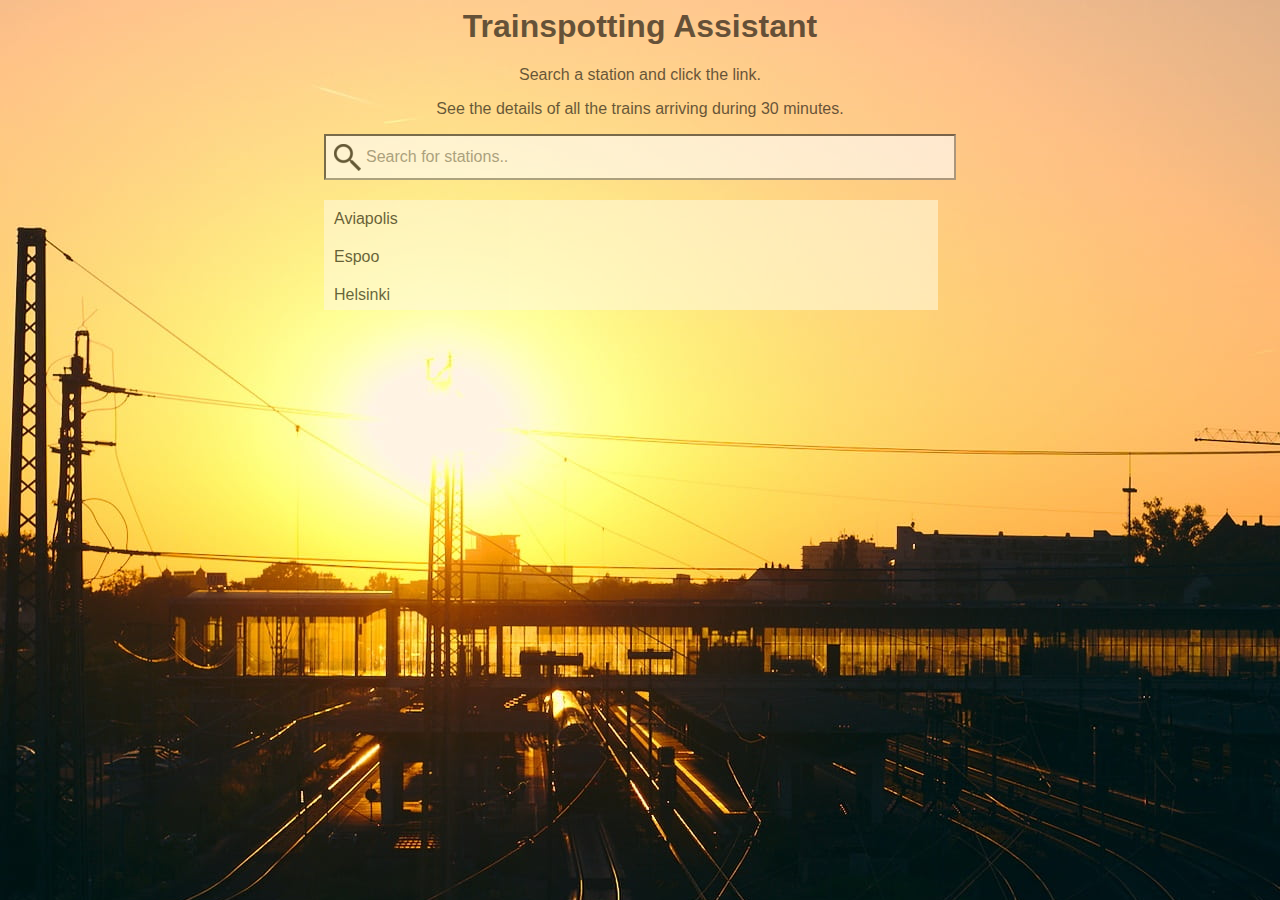
<file: index.html>
<html>
<head>
    <meta name="viewport" content="width=device-width, initial-scale=1">
    <title>Trainspotting Assistant</title>
    <link rel="stylesheet" href="trainstyle.css"/>
</head>
<script src="https://code.jquery.com/jquery-3.5.1.min.js" 
    integrity="sha256-9/aliU8dGd2tb6OSsuzixeV4y/faTqgFtohetphbbj0="
    crossorigin="anonymous"
></script>
<body>

    <!-- -->
    <div class="contents">
        <!--.-->
        
        <h1>Trainspotting Assistant</h1>
        <p>Search a station and click the link. </p>
        <p>See the details of all the trains arriving during 30 minutes.</p>

        <!-- -->
        <div class="search">
        
            <input type="text" id="tStations" placeholder="Search for stations.." title="Type in a name">
        </div>
        
        <!---->
        <div class="list">
            <ul id="stations">
                <li><a href="#container" id="avp">Aviapolis</a></li>
                <li><a href="#container" id="epo">Espoo</a></li>
                <li><a href="#container" id="hki">Helsinki</a></li>
                <li><a href="#container" id="hkh">Hiekkaharju</a></li>
                <li><a href="#container" id="hpl">Huopalahti</a></li>
                <li><a href="#container" id="ila">Ilmala</a></li>
                <li><a href="#container" id="jrs">Jorvas</a></li>
                <li><a href="#container" id="kan">Kannelmäki</a></li>
                <li><a href="#container" id="klh">Kauklahti</a></li>
                <li><a href="#container" id="kni">Kauniainen</a></li>
                <li><a href="#container" id="kea">Kera</a></li>
                <li><a href="#container" id="ke">Kerava</a></li>
                <li><a href="#container" id="kil">Kilo</a></li>
                <li><a href="#container" id="kkn">Kirkkonummi</a></li>
                <li><a href="#container" id="ktö">Kivistö</a></li>
                <li><a href="#container" id="kvh">Koivuhovi</a></li>
                <li><a href="#container" id="kvy">Koivukylä</a></li>
                <li><a href="#container" id="krs">Korso</a></li>
                <li><a href="#container" id="käp">Käpylä</a></li>
                <li><a href="#container" id="lnä">Leinelä</a></li>
                <li><a href="#container" id="len">Lentoasema</a></li>
                <li><a href="#container" id="lpv">Leppävaara</a></li>
                <li><a href="#container" id="loh">Louhela</a></li>
                <li><a href="#container" id="ml">Malmi</a></li>
                <li><a href="#container" id="mlo">Malminkartano</a></li>
                <li><a href="#container" id="mrl">Martinlaakso</a></li>
                <li><a href="#container" id="mas">Masala</a></li>
                <li><a href="#container" id="myr">Myyrmäki</a></li>
                <li><a href="#container" id="mäk">Mäkkylä</a></li>
                <li><a href="#container" id="olk">Oulunkylä</a></li>
                <li><a href="#container" id="psl">Pasila</a></li>
                <li><a href="#container" id="pjm">Pitäjänmäki</a></li>
                <li><a href="#container" id="poh">Pohjois-Haaga</a></li>
                <li><a href="#container" id="pla">Puistola</a></li>
                <li><a href="#container" id="pmk">Pukinmäki</a></li>
                <li><a href="#container" id="rkl">Rekola</a></li>
                <li><a href="#container" id="sav">Savio</a></li>
                <li><a href="#container" id="sti">Siuntio</a></li>
                <li><a href="#container" id="tna">Tapanila</a></li>
                <li><a href="#container" id="tkl">Tikkurila</a></li>
                <li><a href="#container" id="tol">Tolsa</a></li>
                <li><a href="#container" id="vmo">Valimo</a></li>
                <li><a href="#container" id="veh">Vehkala</a></li>



            </ul>
            </div>

            <!---->
            <div id="table" class="table"><a name="container"></a>
    
        </div>
    </div>
<!--Tein tällä kertaa erilliset javaScript ja css -tiedostot 
ihan harjoittelumielessä. -->
<script src="project3.js"></script>

</body>
</html>
</file>
<file: trainstyle.css>
body {
    font-family: Arial, Helvetica, sans-serif; /* Font-family asettaminen*/
    background-image: url("tracks2.jpg"); /*Taustakuva*/
}

h1 {
    text-align: center; /*Otsikko keskitetty*/
    opacity: 0.6; /*teen kaikesta vähän läpikuultavaa kuvan päälle*/
}

p {
    text-align: center; /*Kappaleiden, eli huikean kahden rivin keskittäminen*/
    opacity: 0.6; 
}

.search, .table {
    display: flex; 
    justify-content: center; /*Käytän näiden elementtien keskittämiseen flexboxia*/
}

ul {
    height: 110px;
    overflow: auto;
}
.list {     /*Linkkilistan keskittämiseen käytän marginia, ettei muotoilu muutu*/
    width: 50%; /*Elementin leveys keskittämistä varten*/
    margin: auto; /*Tällä keskitin elementin*/
}



#tStations {
    background-image: url("searchicon1.png"); /*search -toiminnon ikoni*/
    background-position: 8px 8px; /*näillä saan ikonin mielestäni hyvälle kohdalle*/
    background-repeat: no-repeat; /*yksi ikoni riittää*/
    width: 50%; /*Haluan, että searchbar on puolet näytöstä*/
    font-size: 16px; /*suurennan fonttia vähän*/
    padding: 12px 20px 12px 40px; /*kokeilemalla tämä on ihan hyvä padding*/
    margin-bottom: 20px; /*sopiva väli lista -elementtiin alapuolella*/
    opacity: 0.6;
     
}

#stations { /*näillä nollaan listan alkuperäiset asetukset*/
    list-style-type: none;
    margin: 0;
    padding: 0;
}

#stations li a {
    
    background-color: cornsilk; /*värikartta kunniaan*/
    padding: 10px; 
    text-decoration: none; /*alleviivaukset pois*/
    font-size: 16px; /*suurempi fontti*/
    color: black; /*fontin väri musta*/
    display: block; /*lista yhtenäisenä palkkina, kaikki linkit saman pituisia*/
    width: 94%; /*täyttää koko tilan elementistä*/
    opacity: 0.6;
}

#stations li a:hover { /*hover -ominaisuus linkeille*/
    background-color: antiquewhite; 
}

table {
    width: 60%; /*taulukon leveys*/
    margin-top: 20px; /*taulukon ja linkin väli*/
}

table, th, td { /*taulukon asetukset*/
    border: 1px solid black;
    border-collapse: collapse;
    background-color: cornsilk;
}
</file>
